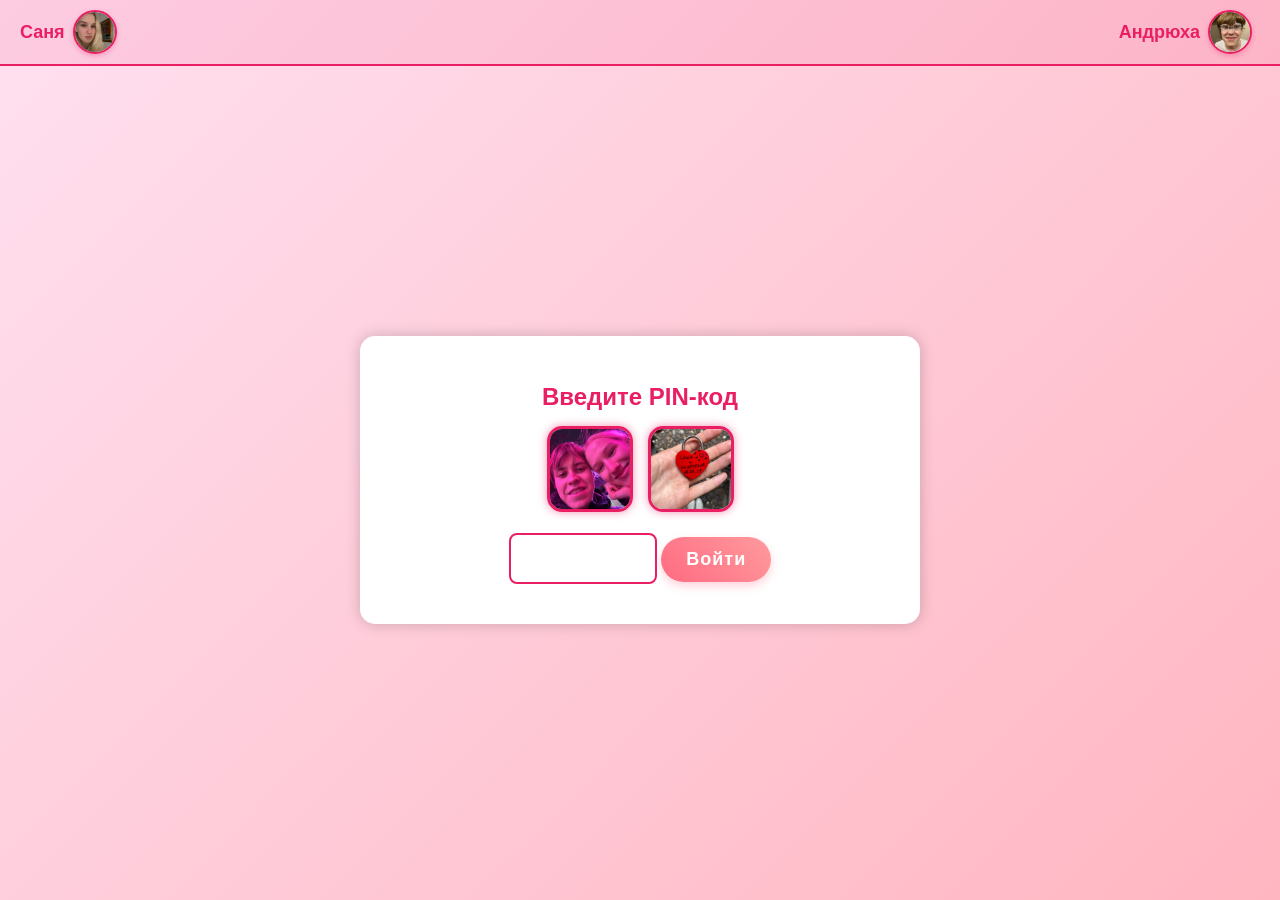
<file: index.html>
<!DOCTYPE html>
<html lang="ru">
<head>
    <meta charset="UTF-8">
    <meta name="viewport" content="width=device-width, initial-scale=1.0">
    <title>Введите PIN-код</title>
    <link rel="stylesheet" href="css/style.css">
    <script src="js/pin.js" defer></script>
</head>
<header>
    <a href="sasha.html" class="profile profile-left">
        <img src="image/-2.jpg" alt="Саня">
        <span>Саня</span>
    </a>
    <a href="andrew.html" class="profile profile-right">
        <span>Андрюха</span>
        <img src="image/0.jpg" alt="Андрюха">
    </a>
</header>
<body>
    <div class="container">
        <h1>Введите PIN-код</h1>
        <div class="pin-images">
            <img src="image/30.jpg" alt="Фото1">
            <img src="image/31.jpg" alt="Фото2">
        </div>
        <input type="password" id="pinInput" maxlength="4">
        <button onclick="checkPin()">Войти</button>
        <p id="error" class="error"></p>
    </div>
</body>
</html>
</file>
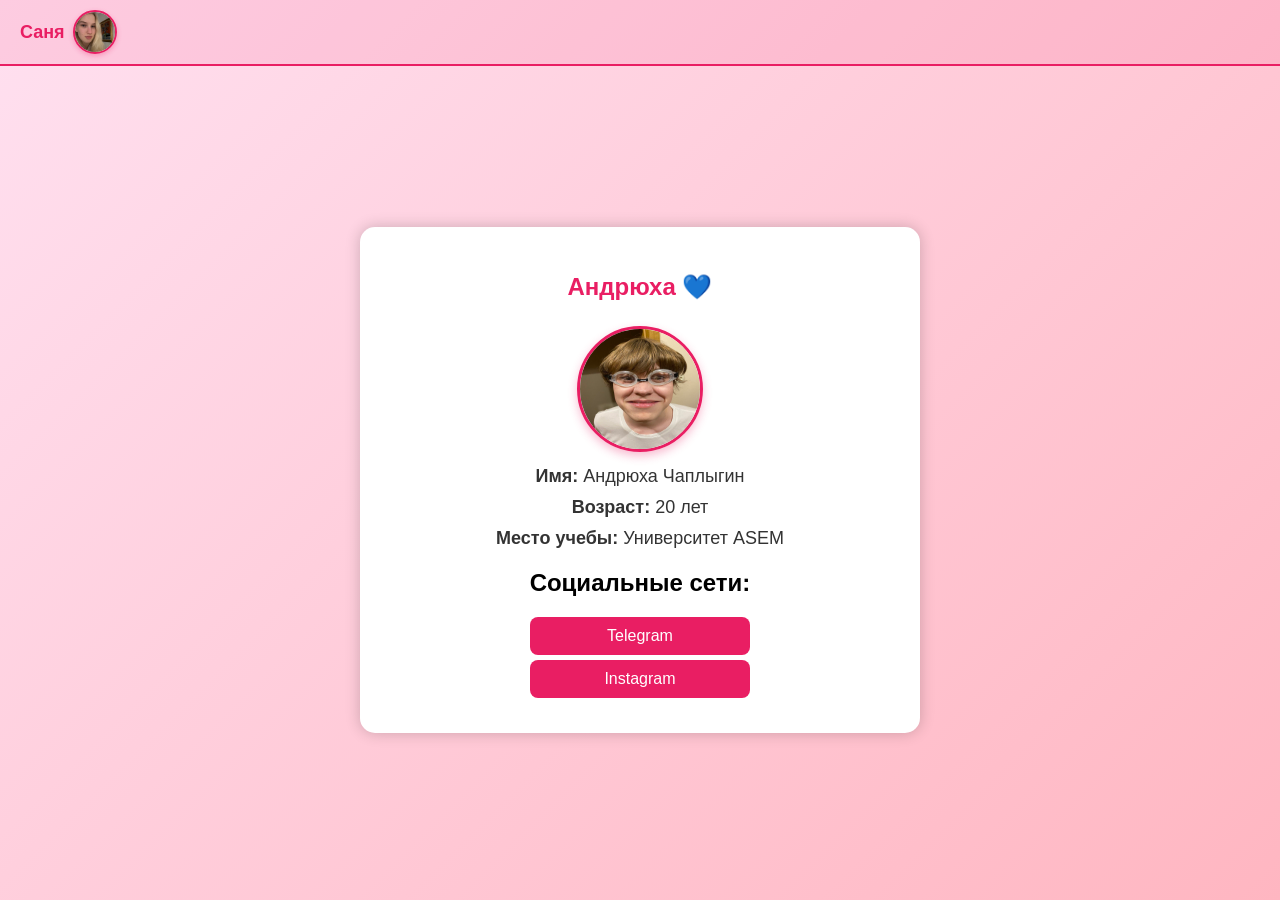
<file: andrew.html>
<!DOCTYPE html>
<html lang="ru">
<head>
    <meta charset="UTF-8">
    <meta name="viewport" content="width=device-width, initial-scale=1.0">
    <title>Профиль Андрюхи</title>
    <link rel="stylesheet" href="css/style.css">
</head>
<body>
    <header>
        <a href="sasha.html" class="profile profile-left">
            <img src="image/-2.jpg" alt="Саня">
            <span>Саня</span>
        </a>
    </header>

    <div class="container">
        <h1>Андрюха 💙</h1>
        <img src="image/0.jpg" alt="Фото Андрюхи" class="profile-img">
        <p><strong>Имя:</strong> Андрюха Чаплыгин</p>
        <p><strong>Возраст:</strong> 20 лет</p>
        <p><strong>Место учебы:</strong> Университет ASEM</p>
        <h2>Социальные сети:</h2>
        <div class="social-links">
            <a href="https://instagram.com/andrygix" target="_blank">Telegram</a>
            <a href="https://t.me/andrygix" target="_blank">Instagram</a>
        </div>
    </div>
</body>
</html>
</file>
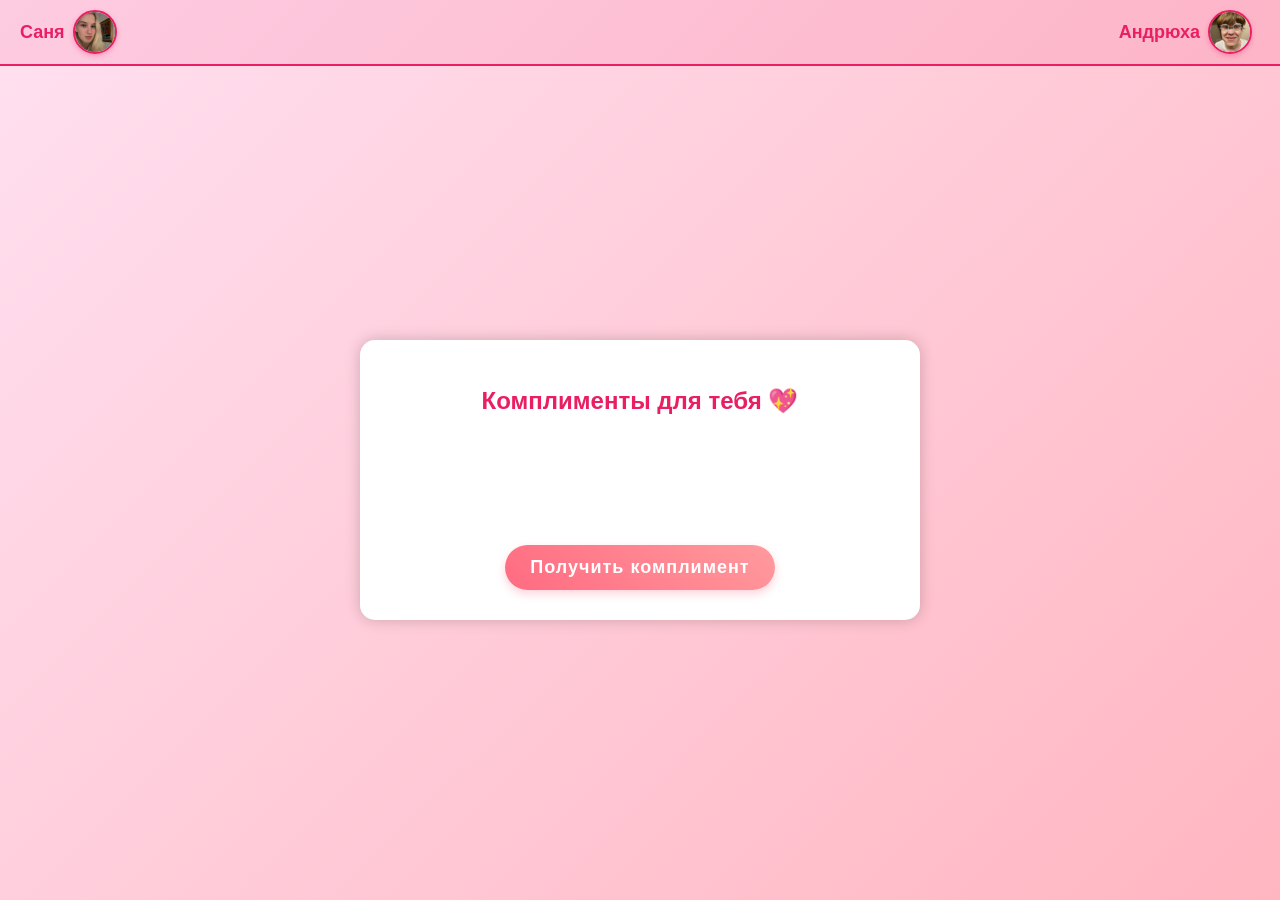
<file: compliments.html>
<!DOCTYPE html>
<html lang="ru">
<head>
    <meta charset="UTF-8">
    <meta name="viewport" content="width=device-width, initial-scale=1.0">
    <title>Комплименты для тебя 💖</title>
    <link rel="stylesheet" href="css/style.css">
</head>
<header>
    <a href="sasha.html" class="profile profile-left">
        <img src="image/-2.jpg" alt="Саня">
        <span>Саня</span>
    </a>
    <a href="andrew.html" class="profile profile-right">
        <span>Андрюха</span>
        <img src="image/0.jpg" alt="Андрюха">
    </a>
</header>
<body>

    <div class="container">
        <h1>Комплименты для тебя 💖</h1>
        <p id="compliment">Нажми на кнопку и получи комплимент!</p>
        <button onclick="showCompliment()">Получить комплимент</button>
    </div>

    <audio id="bg-music" loop>
        <source src="https://www.bensound.com/bensound-music/bensound-love.mp3" type="audio/mpeg">
    </audio>

    <script>
        const compliments = [
            "Ты невероятно красивая!",
            "Твоя улыбка освещает мой день!",
            "Ты — самое лучшее, что случалось со мной!",
            "Ты умная, добрая и невероятно талантливая!",
            "Мне так повезло, что ты у меня есть!",
            "Ты делаешь этот мир лучше просто своим присутствием!",
            "Ты вдохновляешь меня каждый день!",
            "Ты невероятно очаровательна!",
            "Я не могу перестать думать о тебе!",
            "Ты мой самый лучший подарок!"
        ];

        function showCompliment() {
            const complimentText = document.getElementById("compliment");
            const randomIndex = Math.floor(Math.random() * compliments.length);

            // Убираем класс "show", чтобы запустить анимацию заново
            complimentText.classList.remove("show");

            // Небольшая задержка перед сменой текста, чтобы анимация работала плавно
            setTimeout(() => {
                complimentText.textContent = compliments[randomIndex];
                complimentText.classList.add("show");
            }, 300);

            // Отправка уведомления (если разрешено)
            if (Notification.permission === "granted") {
                new Notification("💖 Комплимент для тебя!", {
                    body: compliments[randomIndex],
                    icon: "https://cdn-icons-png.flaticon.com/512/2583/2583100.png"
                });
            } else if (Notification.permission !== "denied") {
                Notification.requestPermission();
            }

            // Включаем музыку (если она еще не играет)
            const music = document.getElementById("bg-music");
            if (music.paused) {
                music.play().catch(error => console.log("Автозапуск звука заблокирован браузером"));
            }
        }
    </script>

</body>
</html>
</file>
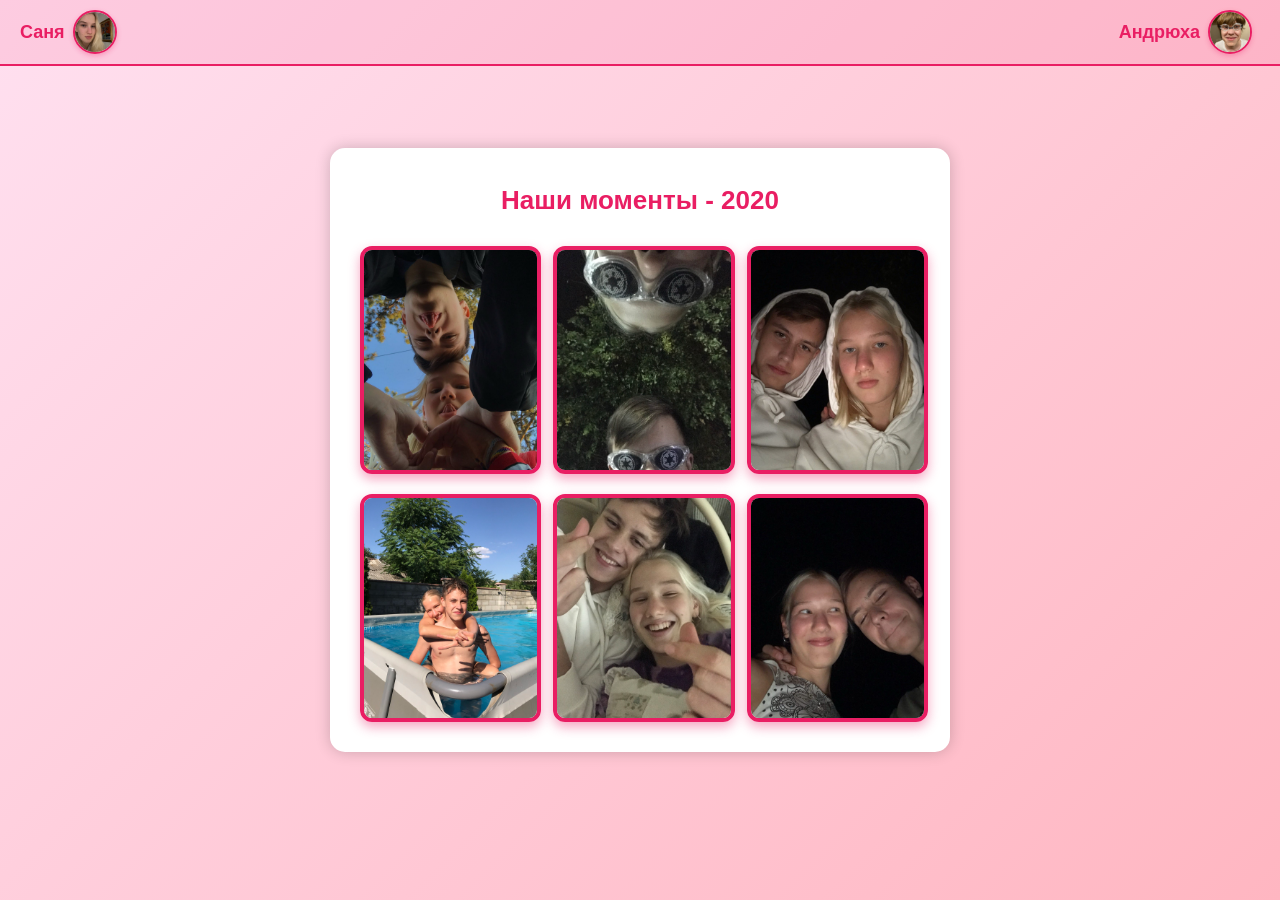
<file: gallery-2020.html>
<!DOCTYPE html>
<html lang="ru">
<head>
    <meta charset="UTF-8">
    <meta name="viewport" content="width=device-width, initial-scale=1.0">
    <title>Галерея 2020</title>
    <link rel="stylesheet" href="css/style.css">
</head>
<header>
    <a href="sasha.html" class="profile profile-left">
        <img src="image/-2.jpg" alt="Саня">
        <span>Саня</span>
    </a>
    <a href="andrew.html" class="profile profile-right">
        <span>Андрюха</span>
        <img src="image/0.jpg" alt="Андрюха">
    </a>
</header>
<body>
    <div class="gallery-container">
        <h1>Наши моменты - 2020</h1>
        <div class="gallery-grid">
            <img src="image/1.jpg" alt="Фото 1">
            <img src="image/2.jpg" alt="Фото 2">
            <img src="image/3.jpg" alt="Фото 3">
            <img src="image/4.jpg" alt="Фото 4">
            <img src="image/5.jpg" alt="Фото 5">
            <img src="image/6.jpg" alt="Фото 6">
        </div>
    </div>
</body>
</html>
</file>
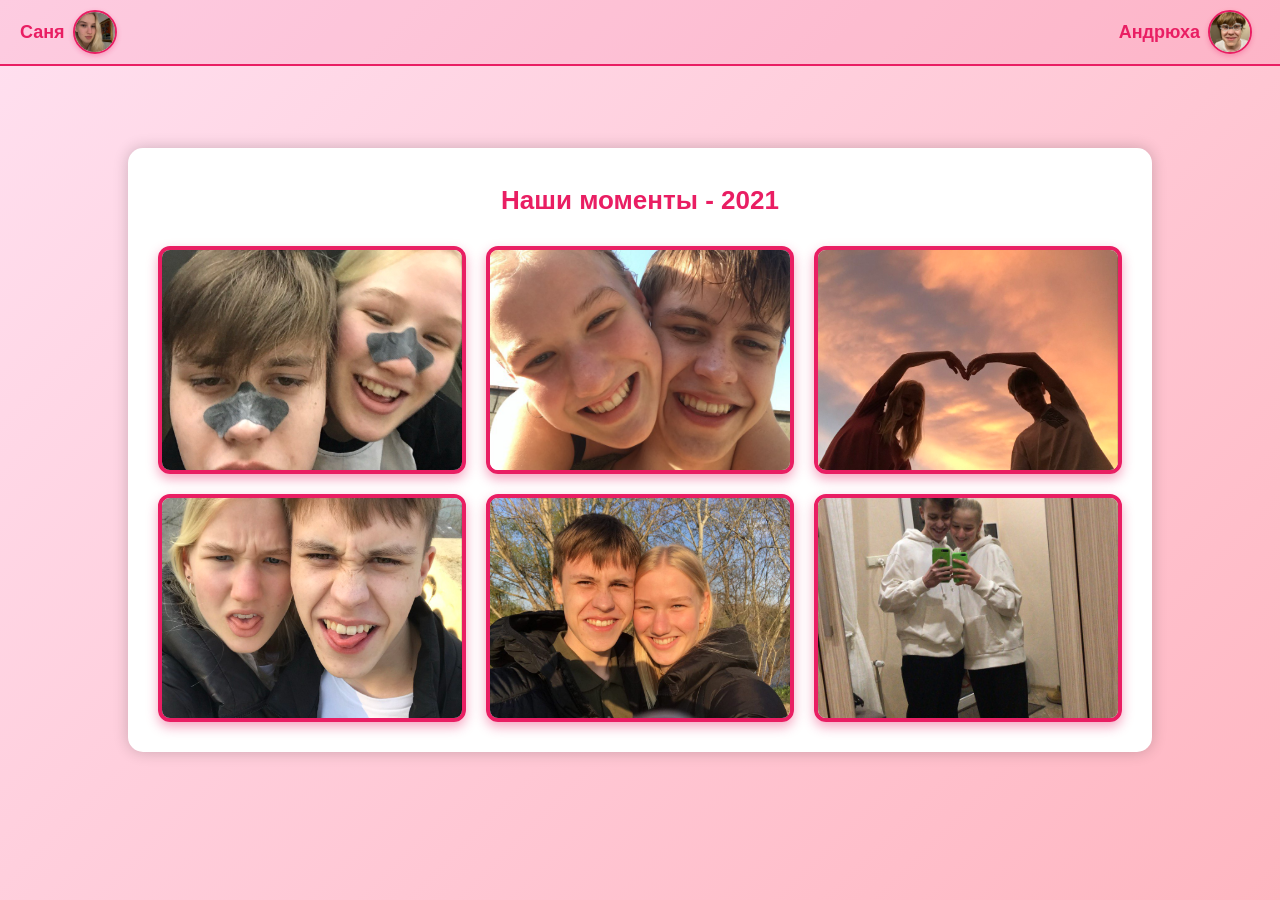
<file: gallery-2021.html>
<!DOCTYPE html>
<html lang="ru">
<head>
    <meta charset="UTF-8">
    <meta name="viewport" content="width=device-width, initial-scale=1.0">
    <title>Галерея 2021</title>
    <link rel="stylesheet" href="css/style.css">
</head>
<header>
    <a href="sasha.html" class="profile profile-left">
        <img src="image/-2.jpg" alt="Саня">
        <span>Саня</span>
    </a>
    <a href="andrew.html" class="profile profile-right">
        <span>Андрюха</span>
        <img src="image/0.jpg" alt="Андрюха">
    </a>
</header>
<body>
    <div class="gallery-container">
        <h1>Наши моменты - 2021</h1>
        <div class="gallery-grid">
            <img src="image/7.jpg" alt="Фото 1">
            <img src="image/8.jpg" alt="Фото 2">
            <img src="image/9.jpg" alt="Фото 3">
            <img src="image/10.jpg" alt="Фото 4">
            <img src="image/11.jpg" alt="Фото 5">
            <img src="image/12.jpg" alt="Фото 6">
        </div>
    </div>
</body>
</html>
</file>
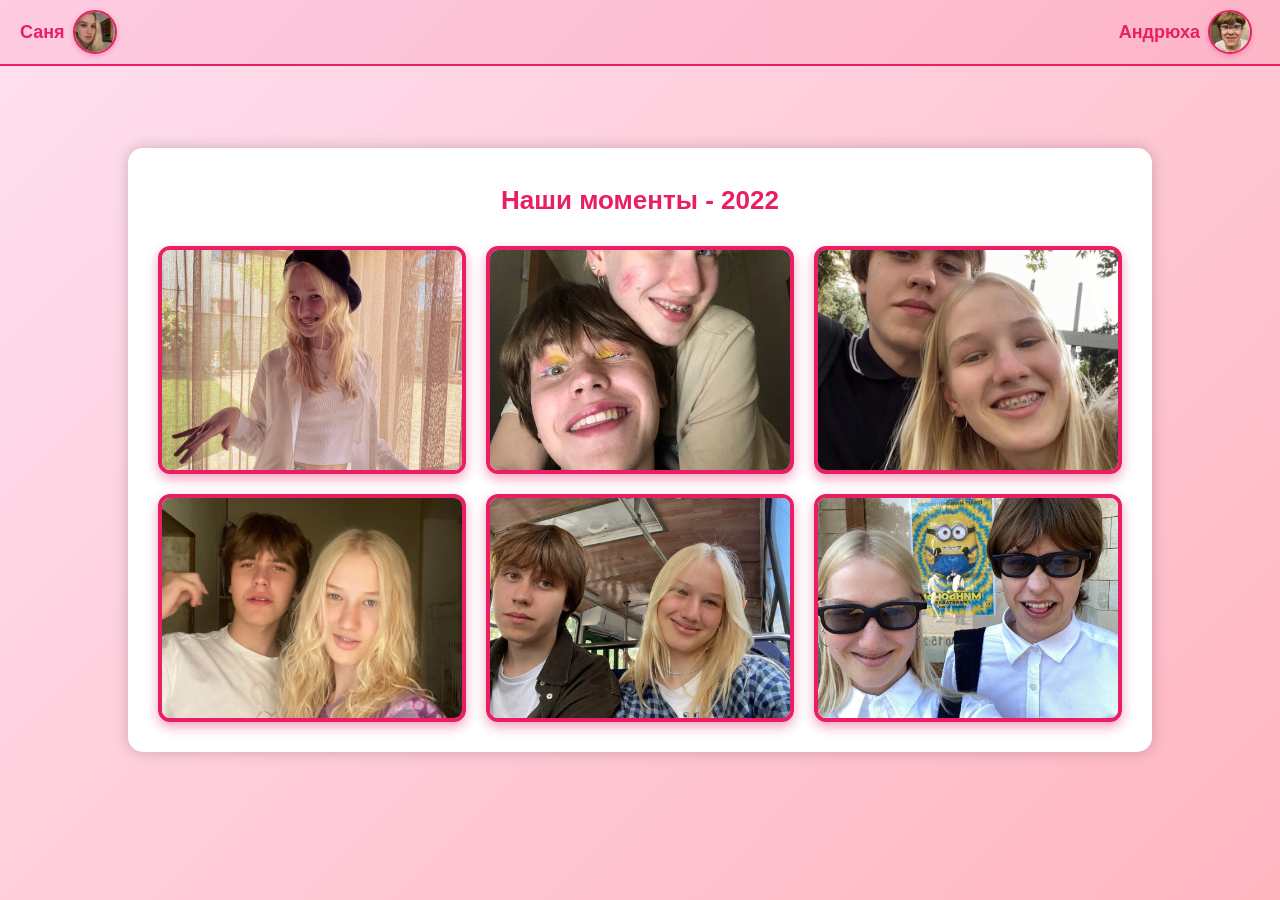
<file: gallery-2022.html>
<!DOCTYPE html>
<html lang="ru">
<head>
    <meta charset="UTF-8">
    <meta name="viewport" content="width=device-width, initial-scale=1.0">
    <title>Галерея 2022</title>
    <link rel="stylesheet" href="css/style.css">
</head>
<header>
    <a href="sasha.html" class="profile profile-left">
        <img src="image/-2.jpg" alt="Саня">
        <span>Саня</span>
    </a>
    <a href="andrew.html" class="profile profile-right">
        <span>Андрюха</span>
        <img src="image/0.jpg" alt="Андрюха">
    </a>
</header>
<body>
    <div class="gallery-container">
        <h1>Наши моменты - 2022</h1>
        <div class="gallery-grid">
            <img src="image/-1.jpg" alt="Фото 1">
            <img src="image/13.jpg" alt="Фото 2">
            <img src="image/14.jpg" alt="Фото 3">
            <img src="image/15.jpg" alt="Фото 4">
            <img src="image/16.jpg" alt="Фото 5">
            <img src="image/17.jpg" alt="Фото 6">
        </div>
    </div>
</body>
</html>
</file>
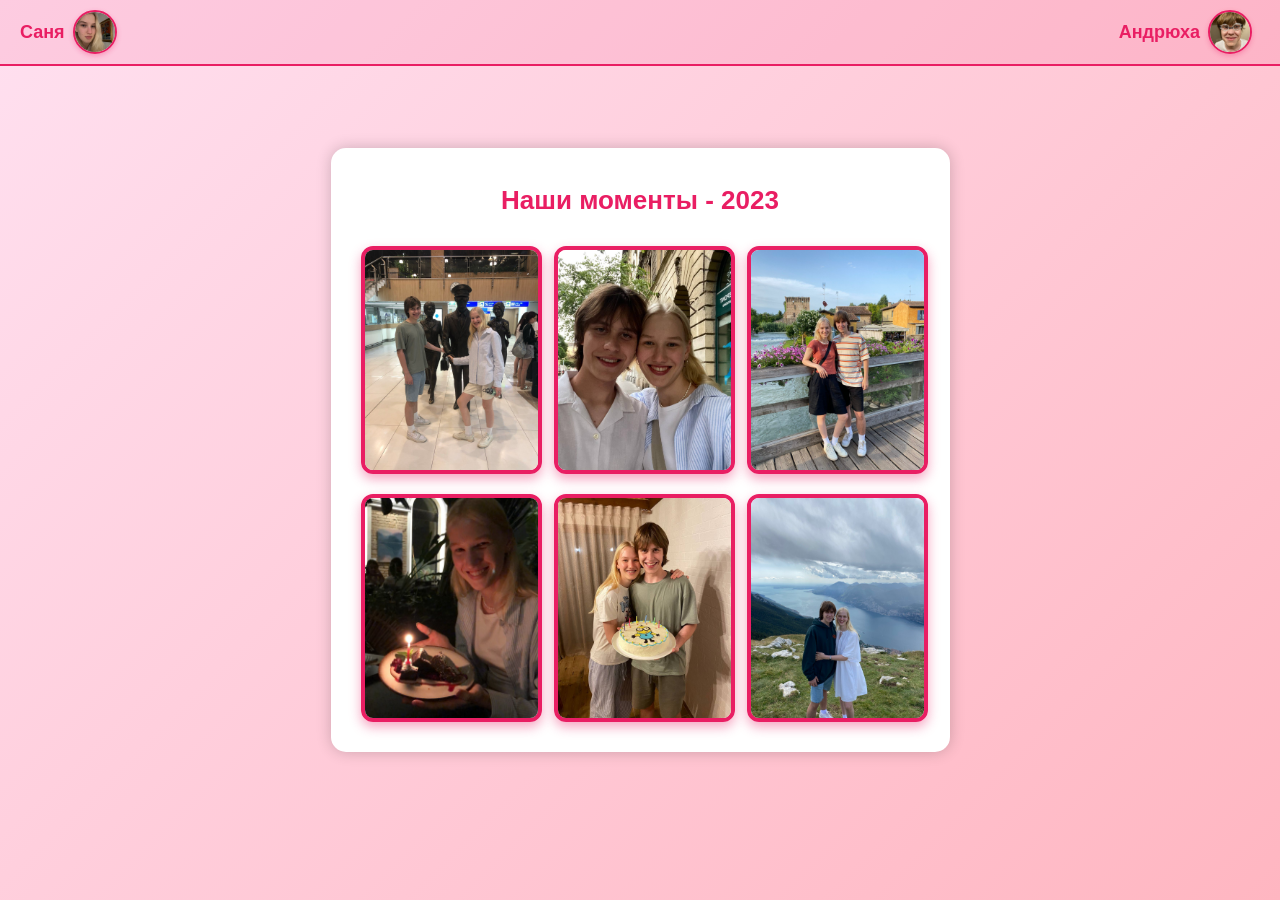
<file: gallery-2023.html>
<!DOCTYPE html>
<html lang="ru">
<head>
    <meta charset="UTF-8">
    <meta name="viewport" content="width=device-width, initial-scale=1.0">
    <title>Галерея 2023</title>
    <link rel="stylesheet" href="css/style.css">
</head>
<header>
    <a href="sasha.html" class="profile profile-left">
        <img src="image/-2.jpg" alt="Саня">
        <span>Саня</span>
    </a>
    <a href="andrew.html" class="profile profile-right">
        <span>Андрюха</span>
        <img src="image/0.jpg" alt="Андрюха">
    </a>
</header>
<body>
    <div class="gallery-container">
        <h1>Наши моменты - 2023</h1>
        <div class="gallery-grid">
            <img src="image/18.jpg" alt="Фото 1">
            <img src="image/19.jpg" alt="Фото 2">
            <img src="image/20.jpg" alt="Фото 3">
            <img src="image/21.jpg" alt="Фото 4">
            <img src="image/22.jpg" alt="Фото 5">
            <img src="image/23.jpg" alt="Фото 6">
        </div>
    </div>
</body>
</html>
</file>
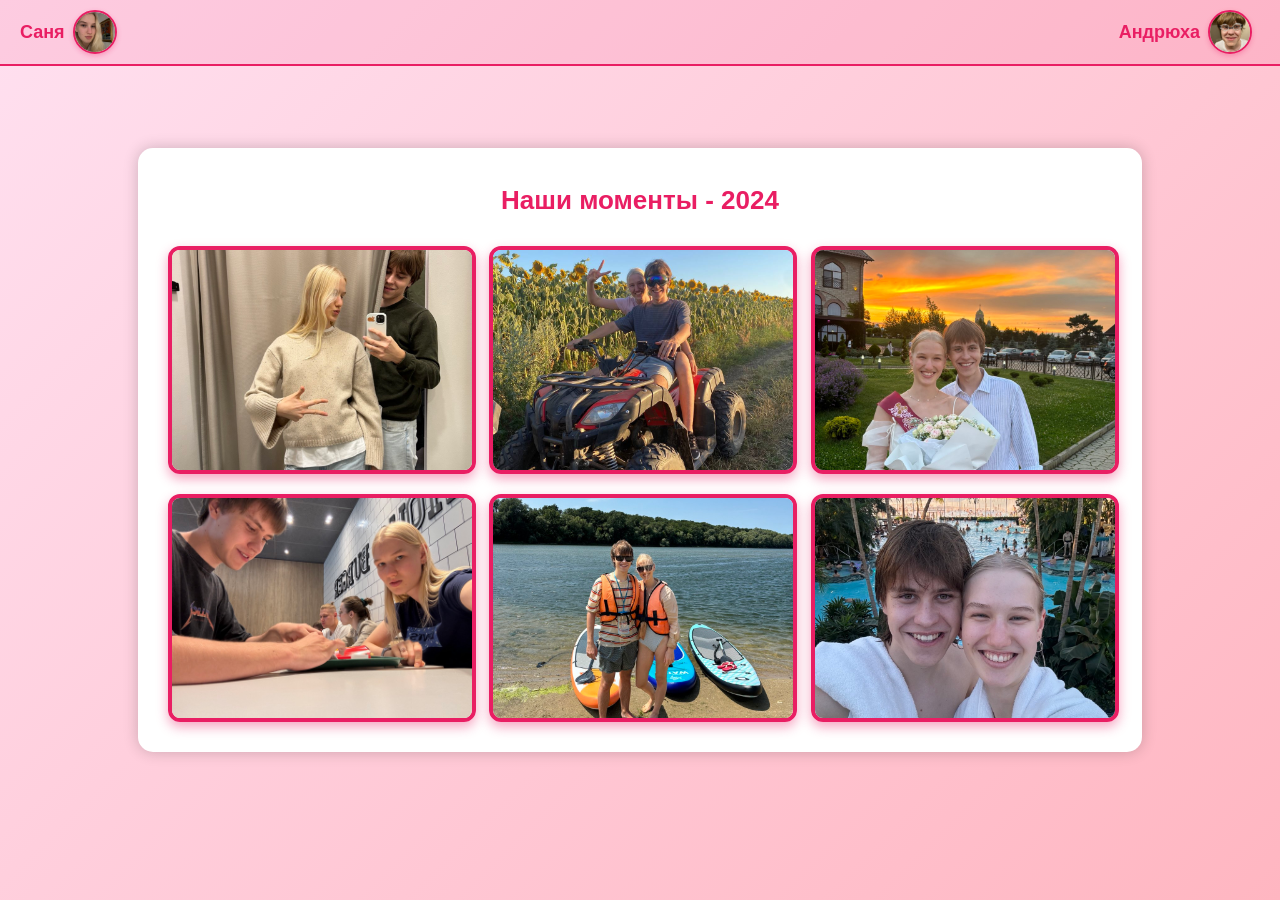
<file: gallery-2024.html>
<!DOCTYPE html>
<html lang="ru">
<head>
    <meta charset="UTF-8">
    <meta name="viewport" content="width=device-width, initial-scale=1.0">
    <title>Галерея 2024</title>
    <link rel="stylesheet" href="css/style.css">
</head>
<header>
    <a href="sasha.html" class="profile profile-left">
        <img src="image/-2.jpg" alt="Саня">
        <span>Саня</span>
    </a>
    <a href="andrew.html" class="profile profile-right">
        <span>Андрюха</span>
        <img src="image/0.jpg" alt="Андрюха">
    </a>
</header>
<body>
    <div class="gallery-container">
        <h1>Наши моменты - 2024</h1>
        <div class="gallery-grid">
            <img src="image/24.jpg" alt="Фото 1">
            <img src="image/25.jpg" alt="Фото 2">
            <img src="image/26.jpg" alt="Фото 3">
            <img src="image/27.jpg" alt="Фото 4">
            <img src="image/28.jpg" alt="Фото 5">
            <img src="image/29.jpg" alt="Фото 6">
        </div>
    </div>
</body>
</html>
</file>
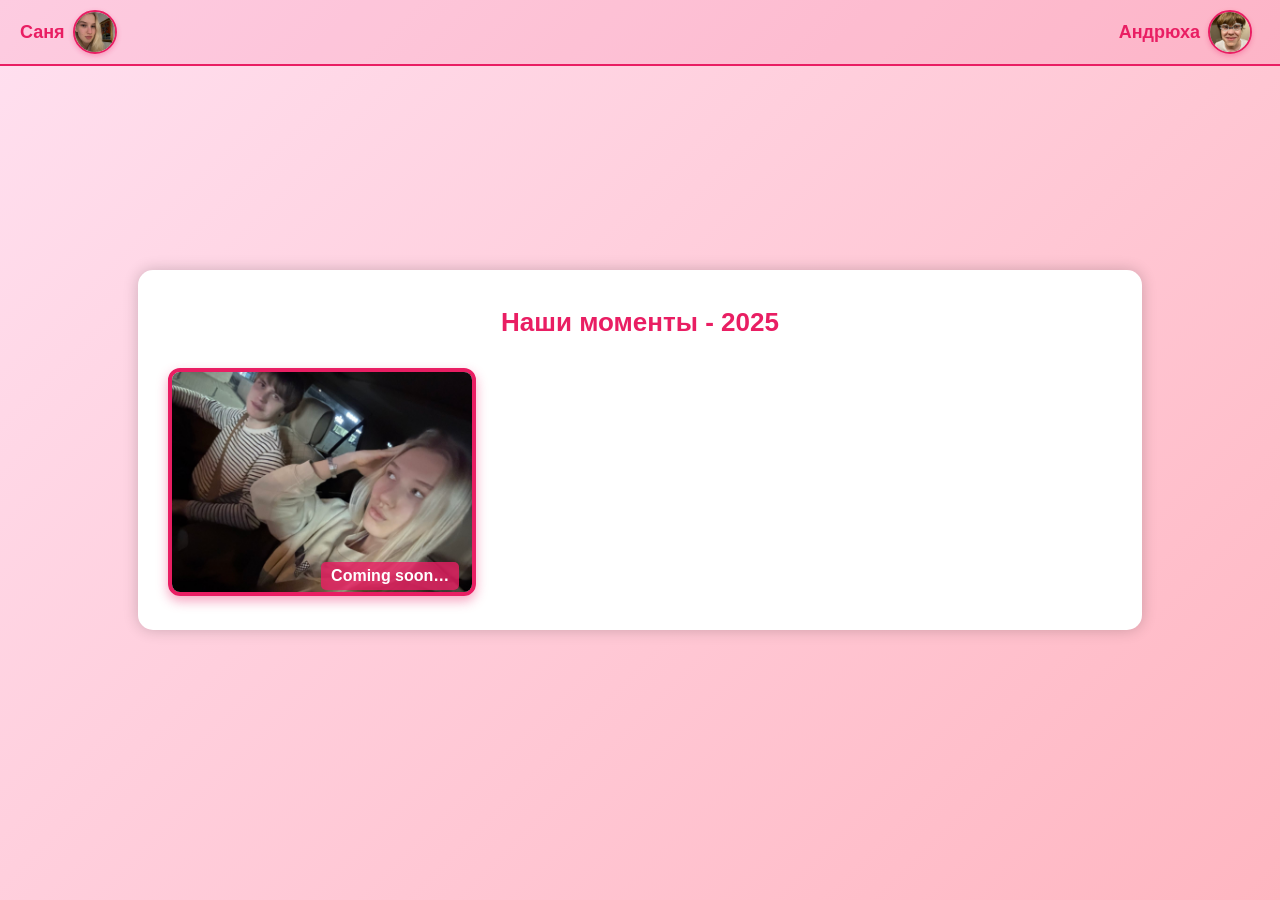
<file: gallery-2025.html>
<!DOCTYPE html>
<html lang="ru">
<head>
    <meta charset="UTF-8">
    <meta name="viewport" content="width=device-width, initial-scale=1.0">
    <title>Галерея 2025</title>
    <link rel="stylesheet" href="css/style.css">
</head>
<header>
    <a href="sasha.html" class="profile profile-left">
        <img src="image/-2.jpg" alt="Саня">
        <span>Саня</span>
    </a>
    <a href="andrew.html" class="profile profile-right">
        <span>Андрюха</span>
        <img src="image/0.jpg" alt="Андрюха">
    </a>
</header>
<body>
    <div class="gallery-container">
        <h1>Наши моменты - 2025</h1>
        <div class="gallery-grid">
            <div class="coming-soon-wrapper">
                <img src="image/photo_2025-02-13_15-22-35.jpg" alt="Фото 1">
                <span class="coming-soon-text">Coming soon…</span>
            </div>
        </div>
    </div>
</body>
</html>
</file>
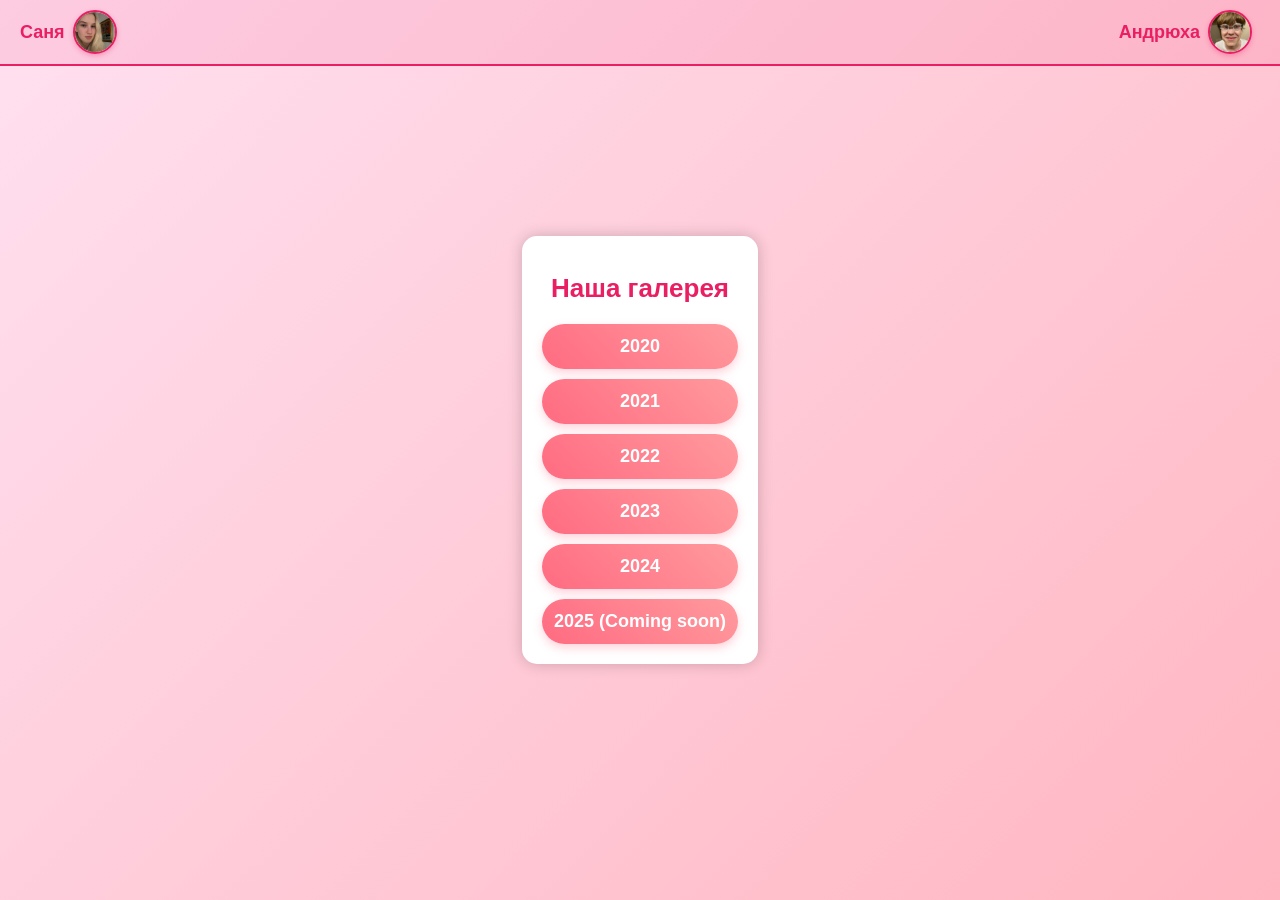
<file: gallery.html>
<!DOCTYPE html>
<html lang="ru">
<head>
    <meta charset="UTF-8">
    <meta name="viewport" content="width=device-width, initial-scale=1.0">
    <title>Наша галерея</title>
    <link rel="stylesheet" href="css/style.css">
</head>
<header>
    <a href="sasha.html" class="profile profile-left">
        <img src="image/-2.jpg" alt="Саня">
        <span>Саня</span>
    </a>
    <a href="andrew.html" class="profile profile-right">
        <span>Андрюха</span>
        <img src="image/0.jpg" alt="Андрюха">
    </a>
</header>
<body>
    <div class="gallery-container">
        <h1>Наша галерея</h1>
        <nav>
            <a href="gallery-2020.html">2020</a>
            <a href="gallery-2021.html">2021</a>
            <a href="gallery-2022.html">2022</a>
            <a href="gallery-2023.html">2023</a>
            <a href="gallery-2024.html">2024</a>
            <a href="gallery-2025.html">2025 (Coming soon)</a>
        </nav>
    </div>
</body>
</html>
</file>
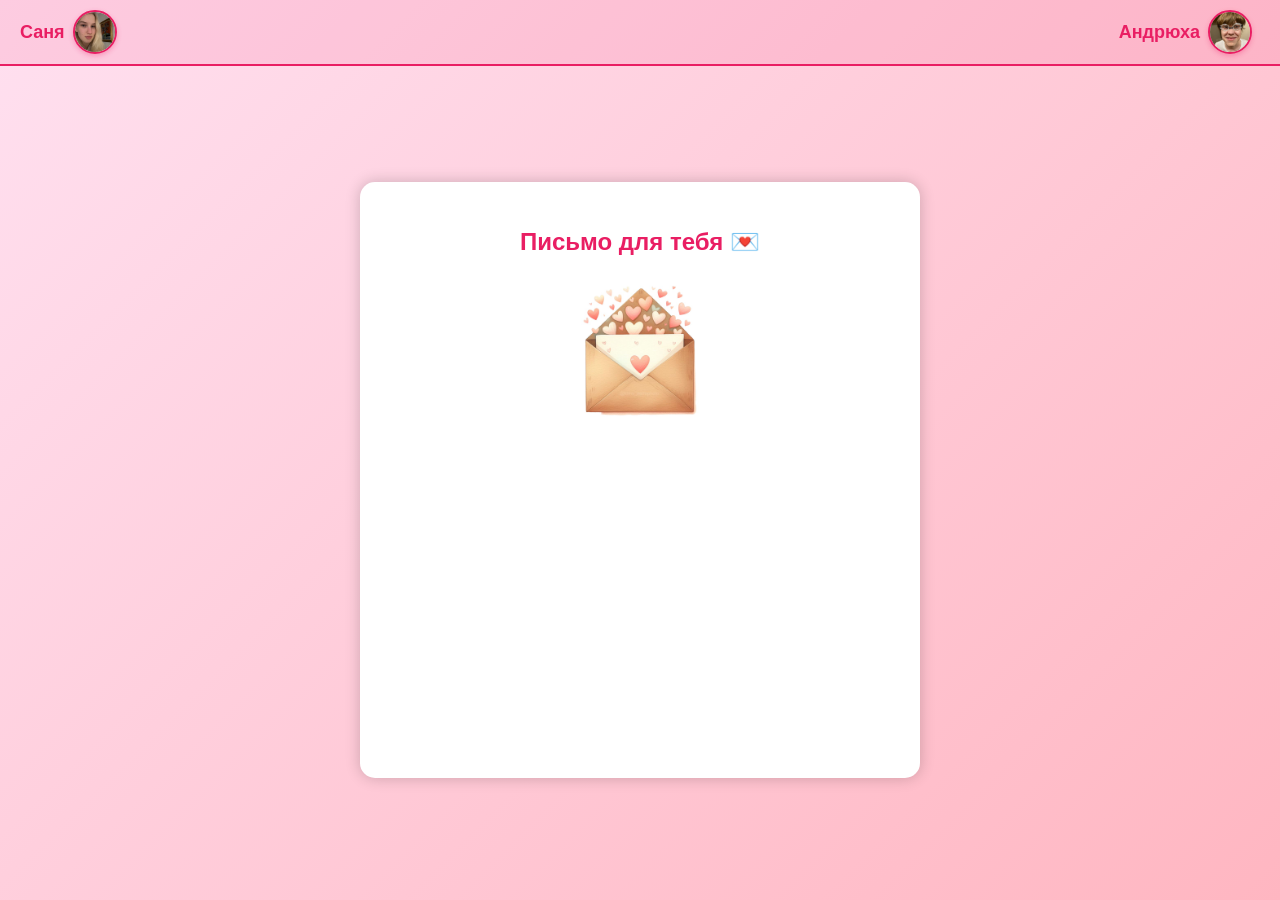
<file: letter.html>
<!DOCTYPE html>
<html lang="ru">
<head>
    <meta charset="UTF-8">
    <meta name="viewport" content="width=device-width, initial-scale=1.0">
    <title>Письмо для тебя</title>
    <link rel="stylesheet" href="css/style.css">
    <script src="js/letter.js" defer></script>
</head>
<header>
    <a href="sasha.html" class="profile profile-left">
        <img src="image/-2.jpg" alt="Саня">
        <span>Саня</span>
    </a>
    <a href="andrew.html" class="profile profile-right">
        <span>Андрюха</span>
        <img src="image/0.jpg" alt="Андрюха">
    </a>
</header>
<body>
    <div class="container">
        <h1>Письмо для тебя 💌</h1>
        
        <!-- Конверт -->
        <div id="envelope" class="envelope">
            <img src="image/1a1ac989dba224a9bc6180e89d18b7ce.jpg" alt="Конверт">
        </div>

        <!-- Письмо -->
        <div id="letter" class="letter">
            <p>санечка поздравляю тебя с нашим первым юбилеем, с нашим праздником!!!
               я сделал этот сайт для нас с тобой, чтобы это было частью нашей истории и 
               очень надеюсь, что это только ее начало. то что я тебя очень сильно люблю и 
               ценю ты знаешь и без моих слов, 5 лет вместе с тобой пролетели очень незаметно,
               но при этом у нас с тобой осталось много воспоминаний, и я надеюсь дальше их будет
               все больше и больше. я очень рад, что наша мечта наконец-то сбылась и мы живем 
               вместе, теперь мой дом - это ты и по-настоящему я себя чувствую как дома только
               рядом с тобой моя дорогая санька. с нашим днем нас!!!

            </p>
        </div>
    </div>
</body>
</html>
</file>
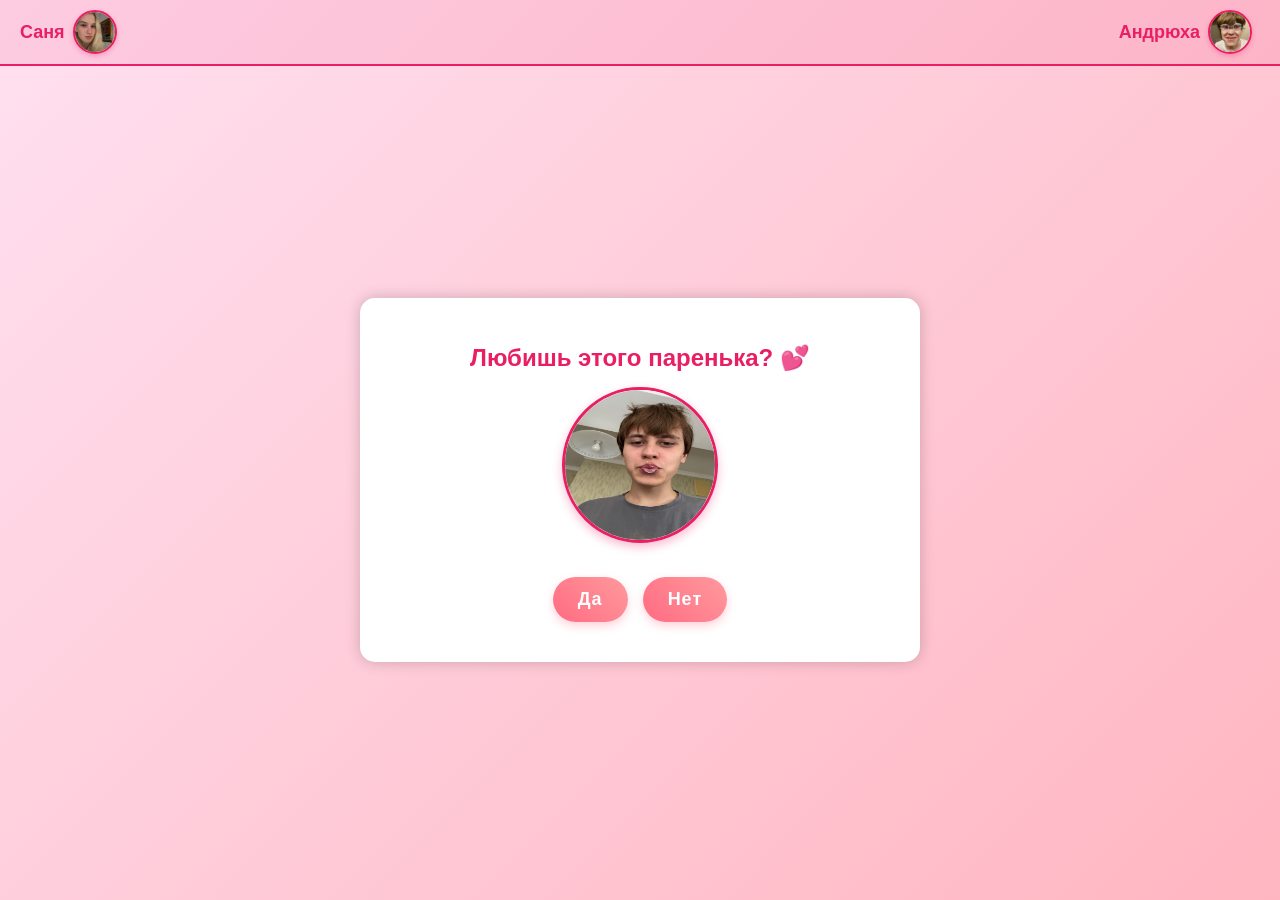
<file: love.html>
<!DOCTYPE html>
<html lang="ru">
<head>
    <meta charset="UTF-8">
    <meta name="viewport" content="width=device-width, initial-scale=1.0">
    <title>Любишь Андрюшу?</title>
    <link rel="stylesheet" href="css/style.css">
    <script src="js/love.js" defer></script>
</head>
<header>
    <a href="sasha.html" class="profile profile-left">
        <img src="image/-2.jpg" alt="Саня">
        <span>Саня</span>
    </a>
    <a href="andrew.html" class="profile profile-right">
        <span>Андрюха</span>
        <img src="image/0.jpg" alt="Андрюха">
    </a>
</header>
<body>
    <div class="container">
        <h1>Любишь этого паренька? 💕</h1>
        <div class="image-container">
            <img src="image/34.jpg" alt="Фото Андрюши">
        </div>
        <div class="button-container">
            <button id="yesButton" class="button">Да</button>
            <button id="noButton" class="button">Нет</button>
        </div>
        <p id="message"></p>
    </div>
</body>
</html>
</file>
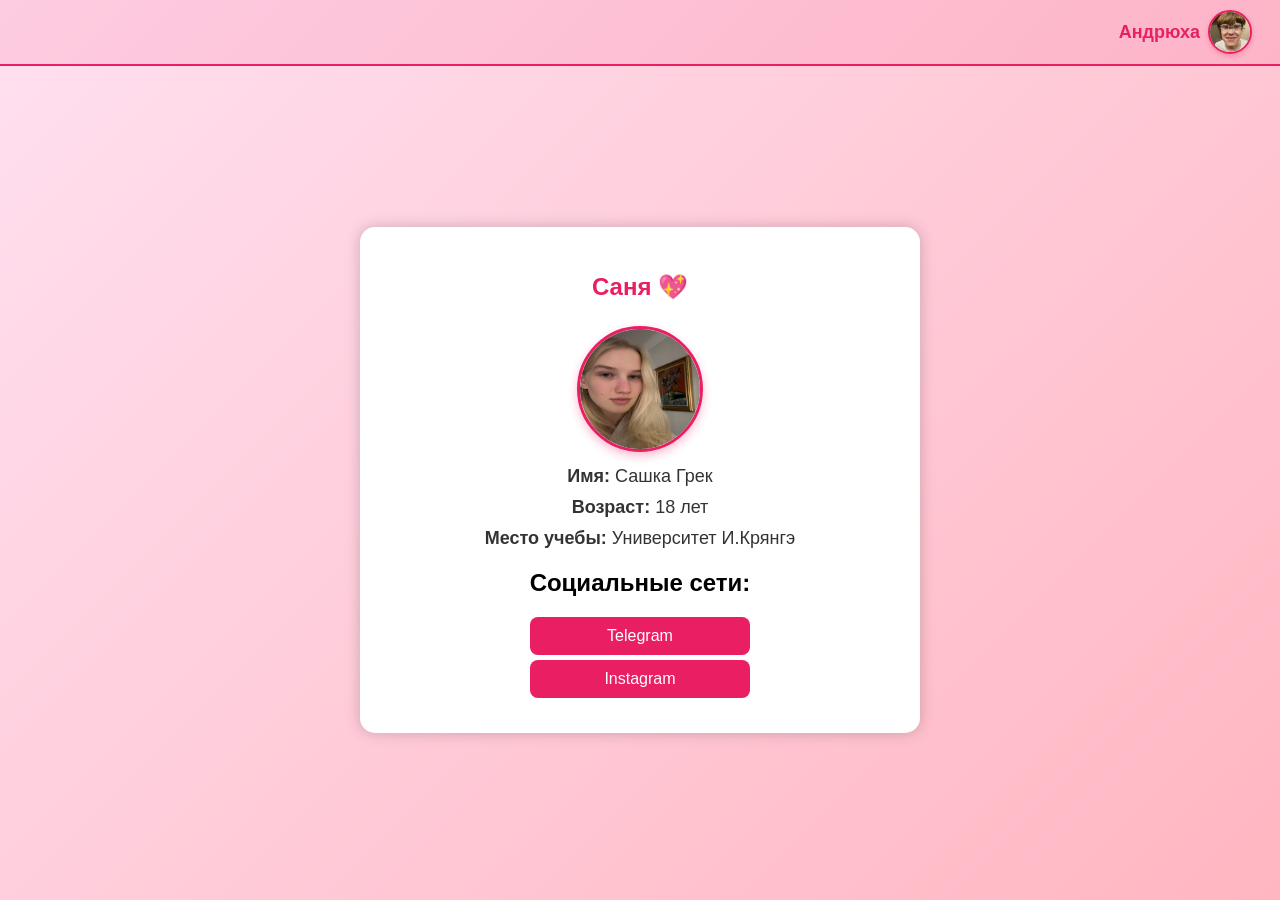
<file: sasha.html>
<!DOCTYPE html>
<html lang="ru">
<head>
    <meta charset="UTF-8">
    <meta name="viewport" content="width=device-width, initial-scale=1.0">
    <title>Профиль Сани</title>
    <link rel="stylesheet" href="css/style.css">
</head>
<body>
    <header>
        <a href="andrew.html" class="profile profile-right">
            <span>Андрюха</span>
            <img src="image/0.jpg" alt="Андрюха">
        </a>
    </header>

<div class="container">
        <h1>Саня 💖</h1>
        <img src="image/-2.jpg" alt="Фото Сани" class="profile-img">
        <p><strong>Имя:</strong> Сашка Грек</p>
        <p><strong>Возраст:</strong> 18 лет</p>
        <p><strong>Место учебы:</strong> Университет И.Крянгэ</p>
        <h2>Социальные сети:</h2>
        <div class="social-links">
            <a href="https://t.me/grekssasha?igsh" target="_blank">Telegram</a>
            <a href="https://www.instagram.com/grekssasha?igsh=MWNleGF5aG1oMmN0eQ==" target="_blank">Instagram</a>
        </div>
    </div>
</body>
</html>
</file>
<file: css/style.css>
/* === Общий стиль страницы годовщины === */
body {
    font-family: 'Arial', sans-serif;
    text-align: center;
    background: linear-gradient(135deg, #ffe0f0, #ffb6c1);
    display: flex;
    justify-content: center;
    align-items: center;
    height: 100vh;
    margin: 0;
}

/* === Контейнер для всей страницы === */
.container {
    background: white;
    padding: 30px;
    border-radius: 15px;
    box-shadow: 0 0 15px rgba(0, 0, 0, 0.2);
    max-width: 500px;
    width: 90%;
    text-align: center;
    position: relative;
}

/* === Заголовок "Поздравляю с нашей годовщиной!" === */
h1 {
    font-size: 24px;
    color: #e91e63;
    font-weight: bold;
    animation: fadeIn 2s ease-in-out;
}

/* === Фото-галерея (небольшие фото) === */
.photo-gallery {
    display: flex;
    justify-content: center;
    gap: 10px;
    margin: 15px 0;
}

.photo-gallery img {
    width: 120px;
    height: 120px;
    border-radius: 15px;
    object-fit: cover;
    border: 3px solid #e91e63;
    box-shadow: 0 0 8px rgba(233, 30, 99, 0.5);
    transition: transform 0.3s ease;
}

.photo-gallery img:hover {
    transform: scale(1.1);
}

/* === Кнопки навигации === */
nav {
    display: flex;
    flex-direction: column;
    gap: 10px;
    margin-top: 15px;
}

nav a {
    display: block;
    background: linear-gradient(45deg, #ff6b81, #ff9a9e);
    color: white;
    text-decoration: none;
    padding: 12px;
    border-radius: 25px;
    font-size: 18px;
    font-weight: bold;
    transition: all 0.3s ease;
    box-shadow: 0px 4px 10px rgba(255, 105, 135, 0.3);
}

nav a:hover {
    background: linear-gradient(45deg, #ff4b66, #ff758c);
    transform: translateY(-2px);
    box-shadow: 0px 6px 15px rgba(255, 105, 135, 0.5);
}

/* === Анимация появления заголовка === */
@keyframes fadeIn {
    from {
        opacity: 0;
        transform: translateY(-10px);
    }
    to {
        opacity: 1;
        transform: translateY(0);
    }
}

/* === Общий стиль страницы PIN-кода === */
body {
    font-family: Arial, sans-serif;
    text-align: center;
    background: linear-gradient(135deg, #ffe0f0, #ffb6c1);
    display: flex;
    justify-content: center;
    align-items: center;
    height: 100vh;
    margin: 0;
}

/* === Контейнер PIN-кода === */
.container {
    background: white;
    padding: 20px;
    border-radius: 15px;
    box-shadow: 0 0 15px rgba(0, 0, 0, 0.2);
    max-width: 400px;
    width: 90%;
    text-align: center;
}

/* === Заголовок === */
h1 {
    color: #e91e63;
    font-size: 24px;
    margin-bottom: 15px;
}

/* === Поле ввода PIN-кода === */
input {
    padding: 12px;
    font-size: 20px;
    width: 120px;
    text-align: center;
    border: 2px solid #e91e63;
    border-radius: 8px;
    outline: none;
    transition: 0.3s;
}

input:focus {
    border-color: #ff4081;
    box-shadow: 0 0 8px rgba(233, 30, 99, 0.5);
}

/* === Кнопка "Войти" === */
button {
    background: linear-gradient(45deg, #ff6b81, #ff9a9e);
    color: white;
    border: none;
    padding: 12px 30px;
    font-size: 18px;
    cursor: pointer;
    border-radius: 25px;
    transition: all 0.3s ease;
    font-weight: bold;
    box-shadow: 0px 4px 10px rgba(255, 105, 135, 0.3);
    margin-top: 15px;
    letter-spacing: 1px;
}

/* === Эффект наведения === */
button:hover {
    background: linear-gradient(45deg, #ff4b66, #ff758c);
    transform: translateY(-2px);
    box-shadow: 0px 6px 15px rgba(255, 105, 135, 0.5);
}

/* === Эффект нажатия === */
button:active {
    transform: translateY(2px);
    box-shadow: 0px 2px 5px rgba(255, 105, 135, 0.3);
}

/* === Ошибка ввода === */
.error {
    color: red;
    font-size: 16px;
    margin-top: 10px;
}

/* === Оформление двух фото === */
.pin-images {
    display: flex;
    justify-content: center;
    gap: 15px;
    margin-bottom: 15px;
}

.pin-images img {
    width: 80px;
    height: 80px;
    border-radius: 15px;
    object-fit: cover;
    border: 3px solid #e91e63;
    box-shadow: 0 0 8px rgba(233, 30, 99, 0.5);
}

/* === Общий контейнер галереи === */
.gallery-container {
    max-width: 1000px; /* Увеличил ширину контейнера */
    margin: auto;
    padding: 20px;
    background: white;
    border-radius: 15px;
    box-shadow: 0 0 15px rgba(0, 0, 0, 0.2);
    text-align: center;
}

/* === Заголовок года === */
.gallery-container h1 {
    color: #e91e63;
    font-size: 26px;
    margin-bottom: 20px;
}

/* === Сетка галереи (3 фото в ряд, но шире) === */
.gallery-grid {
    display: grid;
    grid-template-columns: repeat(3, 1fr); /* 3 изображения в ряд */
    gap: 20px; /* Увеличил расстояние между фото */
    justify-content: center;
    align-items: center;
    padding: 10px;
}

/* === Оформление фото === */
.gallery-grid img {
    width: 100%;
    max-width: 300px; /* Сделал изображения шире */
    height: 220px; /* Увеличил высоту */
    border-radius: 12px;
    border: 4px solid #e91e63;
    box-shadow: 0 5px 12px rgba(233, 30, 99, 0.4);
    object-fit: cover;
    transition: transform 0.3s ease, box-shadow 0.3s ease;
}

.gallery-grid img:hover {
    transform: scale(1.08);
    box-shadow: 0 8px 15px rgba(233, 30, 99, 0.5);
}

/* === "Coming Soon" для 2025 года === */
.coming-soon {
    font-size: 24px;
    font-weight: bold;
    color: #e91e63;
    margin-top: 15px;
}

/* === Сетка галереи (3 фото в ряд, но шире) === */
.gallery-grid {
    display: grid;
    grid-template-columns: repeat(3, 1fr);
    gap: 20px;
    justify-content: center;
    align-items: center;
    padding: 10px;
}

/* === Контейнер фото для Coming Soon === */
.coming-soon-wrapper {
    position: relative;
    display: inline-block;
}

/* === Оформление фото === */
.gallery-grid img {
    width: 100%;
    max-width: 300px;
    height: 220px;
    border-radius: 12px;
    border: 4px solid #e91e63;
    box-shadow: 0 5px 12px rgba(233, 30, 99, 0.4);
    object-fit: cover;
    transition: transform 0.3s ease, box-shadow 0.3s ease;
}

/* === Coming Soon текст внутри фото === */
.coming-soon-text {
    position: absolute;
    bottom: 10px;
    right: 10px;
    background: rgba(233, 30, 99, 0.8);
    color: white;
    padding: 5px 10px;
    font-size: 16px;
    border-radius: 5px;
    font-weight: bold;
}

/* === Общий стиль страницы === */
body {
    font-family: 'Arial', sans-serif;
    text-align: center;
    background: linear-gradient(135deg, #ffe0f0, #ffb6c1);
    display: flex;
    justify-content: center;
    align-items: center;
    height: 100vh;
    margin: 0;
}

/* === Контейнер таймера === */
.container {
    background: white;
    padding: 30px;
    border-radius: 15px;
    box-shadow: 0 0 15px rgba(0, 0, 0, 0.2);
    max-width: 500px;
    width: 90%;
    text-align: center;
}

/* === Заголовок === */
h1 {
    font-size: 24px;
    color: #e91e63;
    font-weight: bold;
}

/* === Стиль для таймера === */
#timer {
    font-size: 26px;
    color: #333;
    font-weight: bold;
    margin-top: 10px;
    padding: 10px;
    border-radius: 10px;
    background: rgba(233, 30, 99, 0.1);
    display: inline-block;
    transition: transform 0.3s ease;
}

/* === Анимация обновления таймера === */
@keyframes pulse {
    0% { transform: scale(1); }
    50% { transform: scale(1.05); }
    100% { transform: scale(1); }
}

.pulse {
    animation: pulse 0.5s ease-in-out;
}

/* === Общий стиль страницы === */
body {
    font-family: 'Arial', sans-serif;
    text-align: center;
    background: linear-gradient(135deg, #ffe0f0, #ffb6c1);
    display: flex;
    justify-content: center;
    align-items: center;
    height: 100vh;
    margin: 0;
}

/* === Контейнер комплиментов === */
.container {
    background: white;
    padding: 30px;
    border-radius: 15px;
    box-shadow: 0 0 15px rgba(0, 0, 0, 0.2);
    max-width: 500px;
    width: 90%;
    text-align: center;
}

/* === Заголовок === */
h1 {
    font-size: 24px;
    color: #e91e63;
    font-weight: bold;
}

/* === Блок с комплиментом === */
#compliment {
    font-size: 22px;
    color: #333;
    font-weight: bold;
    background: rgba(233, 30, 99, 0.1);
    padding: 15px;
    border-radius: 10px;
    margin: 20px 0;
    min-height: 50px;
    transition: opacity 0.5s ease, transform 0.5s ease;
    opacity: 0;
    transform: scale(0.8);
}

/* === Анимация появления текста === */
.show {
    opacity: 1 !important;
    transform: scale(1) !important;
}

/* === Кнопка "Получить комплимент" === */
button {
    background: linear-gradient(45deg, #ff6b81, #ff9a9e);
    color: white;
    border: none;
    padding: 12px 25px;
    font-size: 18px;
    cursor: pointer;
    border-radius: 25px;
    transition: all 0.3s ease;
    font-weight: bold;
    box-shadow: 0px 4px 10px rgba(255, 105, 135, 0.3);
    margin-top: 10px;
    letter-spacing: 1px;
}

/* === Эффект наведения === */
button:hover {
    background: linear-gradient(45deg, #ff4b66, #ff758c);
    transform: translateY(-2px);
    box-shadow: 0px 6px 15px rgba(255, 105, 135, 0.5);
}

/* === Эффект нажатия === */
button:active {
    transform: translateY(2px);
    box-shadow: 0px 2px 5px rgba(255, 105, 135, 0.3);
}

/* === Скрытие аудио, но с возможностью управления === */
audio {
    display: none;
}

/* === Общий стиль страницы === */
body {
    font-family: 'Arial', sans-serif;
    text-align: center;
    background: linear-gradient(135deg, #ffe0f0, #ffb6c1);
    display: flex;
    justify-content: center;
    align-items: center;
    height: 100vh;
    margin: 0;
}

/* === Контейнер === */
.container {
    background: white;
    padding: 30px;
    border-radius: 15px;
    box-shadow: 0 0 15px rgba(0, 0, 0, 0.2);
    max-width: 500px;
    width: 90%;
    text-align: center;
}

/* === Заголовок === */
h1 {
    font-size: 24px;
    color: #e91e63;
    font-weight: bold;
}

/* === Контейнер с фото === */
.image-container {
    margin: 15px 0;
}

.image-container img {
    width: 150px;
    height: 150px;
    border-radius: 50%;
    border: 3px solid #e91e63;
    box-shadow: 0 4px 10px rgba(233, 30, 99, 0.3);
}

/* === Контейнер кнопок === */
.button-container {
    display: flex;
    justify-content: center;
    gap: 15px;
    margin-top: 15px;
}

/* === Стили кнопок === */
.button {
    background: linear-gradient(45deg, #ff6b81, #ff9a9e);
    color: white;
    border: none;
    padding: 12px 25px;
    font-size: 18px;
    cursor: pointer;
    border-radius: 25px;
    transition: all 0.3s ease;
    font-weight: bold;
    box-shadow: 0px 4px 10px rgba(255, 105, 135, 0.3);
}

/* === Эффект наведения === */
.button:hover {
    background: linear-gradient(45deg, #ff4b66, #ff758c);
    transform: translateY(-2px);
    box-shadow: 0px 6px 15px rgba(255, 105, 135, 0.5);
}

/* === Анимация кнопки "Да" при увеличении === */
#yesButton {
    transition: transform 0.3s ease-in-out;
}

/* === Сообщение после выбора "Да" === */
.love-message {
    font-size: 22px;
    font-weight: bold;
    color: #e91e63;
    margin-top: 20px;
    animation: fadeIn 1s ease-in-out;
}

/* === Анимация появления текста === */
@keyframes fadeIn {
    from { opacity: 0; transform: scale(0.8); }
    to { opacity: 1; transform: scale(1); }
}

/* === Общий стиль страницы === */
body {
    font-family: 'Arial', sans-serif;
    text-align: center;
    background: linear-gradient(135deg, #ffe0f0, #ffb6c1);
    display: flex;
    justify-content: center;
    align-items: center;
    height: 100vh;
    margin: 0;
}

/* === Контейнер письма === */
.container {
    background: white;
    padding: 30px;
    border-radius: 15px;
    box-shadow: 0 0 15px rgba(0, 0, 0, 0.2);
    max-width: 500px;
    width: 90%;
    text-align: center;
}

/* === Заголовок === */
h1 {
    font-size: 24px;
    color: #e91e63;
    font-weight: bold;
}

/* === Кнопка "Открыть письмо" === */
.button {
    background: linear-gradient(45deg, #ff6b81, #ff9a9e);
    color: white;
    border: none;
    padding: 12px 25px;
    font-size: 18px;
    cursor: pointer;
    border-radius: 25px;
    transition: all 0.3s ease;
    font-weight: bold;
    box-shadow: 0px 4px 10px rgba(255, 105, 135, 0.3);
    margin-top: 15px;
}

/* === Эффект наведения === */
.button:hover {
    background: linear-gradient(45deg, #ff4b66, #ff758c);
    transform: translateY(-2px);
    box-shadow: 0px 6px 15px rgba(255, 105, 135, 0.5);
}

/* === Эффект нажатия === */
.button:active {
    transform: translateY(2px);
    box-shadow: 0px 2px 5px rgba(255, 105, 135, 0.3);
}

/* === Письмо (изначально скрыто) === */
#letter {
    font-size: 18px;
    color: #333;
    padding: 15px;
    border-radius: 10px;
    background: rgba(233, 30, 99, 0.1);
    margin-top: 20px;
    visibility: hidden; /* Вместо display: none */
    opacity: 0;
    transform: scale(0.8);
    transition: opacity 0.5s ease, transform 0.5s ease;
}

/* === Анимация появления письма === */
#letter.show {
    visibility: visible;
    opacity: 1;
    transform: scale(1);
}

/* === Общий стиль страницы === */
body {
    font-family: 'Arial', sans-serif;
    text-align: center;
    background: linear-gradient(135deg, #ffe0f0, #ffb6c1);
    display: flex;
    justify-content: center;
    align-items: center;
    height: 100vh;
    margin: 0;
}

/* === Контейнер письма === */
.container {
    background: white;
    padding: 30px;
    border-radius: 15px;
    box-shadow: 0 0 15px rgba(0, 0, 0, 0.2);
    max-width: 500px;
    width: 90%;
    text-align: center;
    position: relative;
}

/* === Заголовок === */
h1 {
    font-size: 24px;
    color: #e91e63;
    font-weight: bold;
}

/* === Конверт (до нажатия) === */
.envelope {
    display: flex;
    justify-content: center;
    align-items: center;
    cursor: pointer;
    margin-top: 20px;
}

.envelope img {
    width: 150px;
    transition: transform 0.3s ease;
}

/* === Анимация при наведении на конверт === */
.envelope:hover img {
    transform: scale(1.1);
}

/* === Письмо (изначально скрыто) === */
.letter {
    font-size: 18px;
    color: #333;
    padding: 15px;
    border-radius: 10px;
    background: rgba(233, 30, 99, 0.1);
    margin-top: 20px;
    opacity: 0;
    transform: translateY(20px);
    transition: opacity 1s ease, transform 1s ease;
    visibility: hidden;
}

/* === Письмо появляется плавно === */
.letter.show {
    visibility: visible;
    opacity: 1;
    transform: translateY(0);
}

/* === Секция Header === */
header {
    display: flex;
    justify-content: space-between;
    align-items: center;
    padding: 10px 20px;
    background: rgba(233, 30, 99, 0.1);
    border-bottom: 2px solid #e91e63;
    position: fixed;
    width: 100%;
    top: 0;
    left: 0;
}

/* === Блок с профилем (фото + имя) === */
.profile {
    display: flex;
    align-items: center;
    text-decoration: none;
    color: #e91e63;
    font-size: 18px;
    font-weight: bold;
}

/* === Фото профиля (Саня слева, Андрюха справа) === */
.profile img {
    width: 40px;
    height: 40px;
    border-radius: 50%;
    margin: 0 8px;
    border: 2px solid #e91e63;
    box-shadow: 0 2px 5px rgba(233, 30, 99, 0.3);
    transition: transform 0.3s ease;
}

.profile img:hover {
    transform: scale(1.1);
}

/* === Выравнивание фото слева и справа === */
.profile-left {
    flex-direction: row-reverse;
}

.profile-right {
    flex-direction: row;
}

/* === Контейнер профиля === */
.container {
    background: white;
    padding: 30px;
    border-radius: 15px;
    box-shadow: 0 0 15px rgba(0, 0, 0, 0.2);
    max-width: 500px;
    width: 90%;
    text-align: center;
    margin: 80px auto 20px auto;
}

/* === Фото профиля === */
.profile-img {
    width: 120px;
    height: 120px;
    border-radius: 50%;
    border: 3px solid #e91e63;
    box-shadow: 0 4px 10px rgba(233, 30, 99, 0.3);
    margin-top: 10px;
}

/* === Текст информации === */
.container p {
    font-size: 18px;
    color: #333;
    margin: 10px 0;
}

/* === Ссылки на соцсети === */
.social-links a {
    display: block;
    background: #e91e63;
    color: white;
    padding: 10px;
    margin: 5px auto;
    width: 200px;
    border-radius: 8px;
    text-decoration: none;
    transition: background 0.3s;
}

.social-links a:hover {
    background: #d81b60;
}

/* === Секция Header === */
header {
    display: flex;
    justify-content: space-between; /* Размещаем элементы по краям */
    align-items: center;
    padding: 10px 20px;
    background: rgba(233, 30, 99, 0.1);
    border-bottom: 2px solid #e91e63;
    position: fixed;
    width: 100%;
    top: 0;
    left: 0;
    box-sizing: border-box;
}

/* === Блок с профилем (фото + имя) === */
.profile {
    display: flex;
    align-items: center;
    text-decoration: none;
    color: #e91e63;
    font-size: 18px;
    font-weight: bold;
    white-space: nowrap; /* Запрещаем перенос имени */
}

/* === Фото профиля === */
.profile img {
    width: 40px;
    height: 40px;
    border-radius: 50%;
    border: 2px solid #e91e63;
    box-shadow: 0 2px 5px rgba(233, 30, 99, 0.3);
    transition: transform 0.3s ease;
    object-fit: cover;
}

/* === Эффект увеличения фото при наведении === */
.profile img:hover {
    transform: scale(1.1);
}

/* === Размещение Сани слева === */
.profile-left {
    margin-right: auto; /* Прижимаем к левому краю */
    flex-direction: row-reverse; /* Фото слева, текст справа */
}

/* === Размещение Андрюхи справа === */
.profile-right {
    margin-left: auto; /* Прижимаем к правому краю */
    flex-direction: row; /* Фото справа, текст слева */
}
</file>
